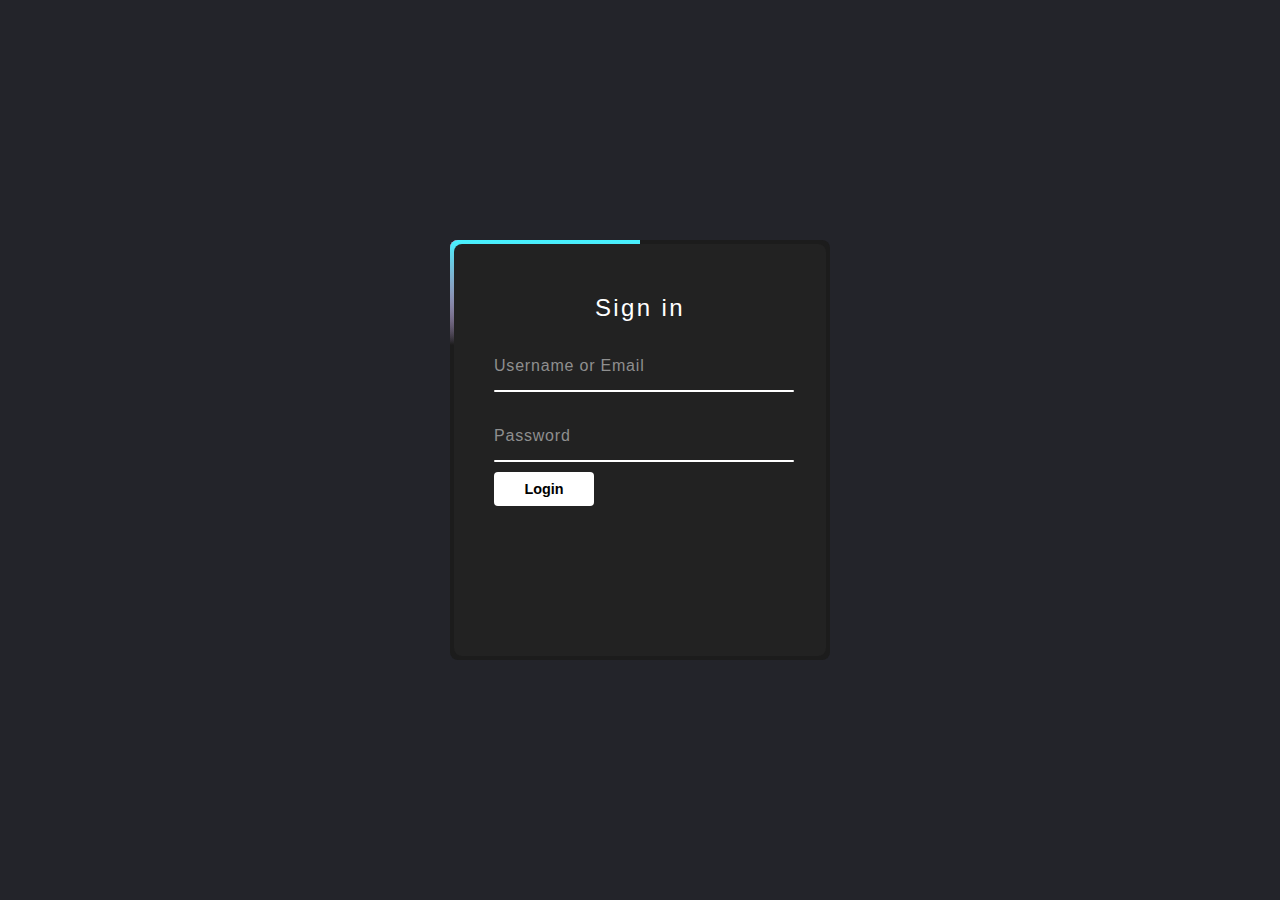
<file: index.html>
<!DOCTYPE html>
<html lang="en">

<head>
    <meta charset="UTF-8">
    <meta name="viewport" content="width=device-width, initial-scale=1.0">
    <title>Graphql</title>
    <link rel="stylesheet" href="./styles/loginStyle.css">
</head>

<body>
    <div class="box">
        <span class="borderLine"></span>
        <form id="Login">
            <h2>Sign in</h2>
            <div class="inputBox">
                <input id="username" type="text" required>
                <span>Username or Email</span>
                <i></i>
            </div>
            <div class="inputBox">
                <input id="password" type="password" required>
                <span>Password</span>
                <i></i>
            </div>
            <button type="submit">Login</button>
        </form>
    </div>

    <script src="./js/index.js"></script>
</body>

</html>
</file>
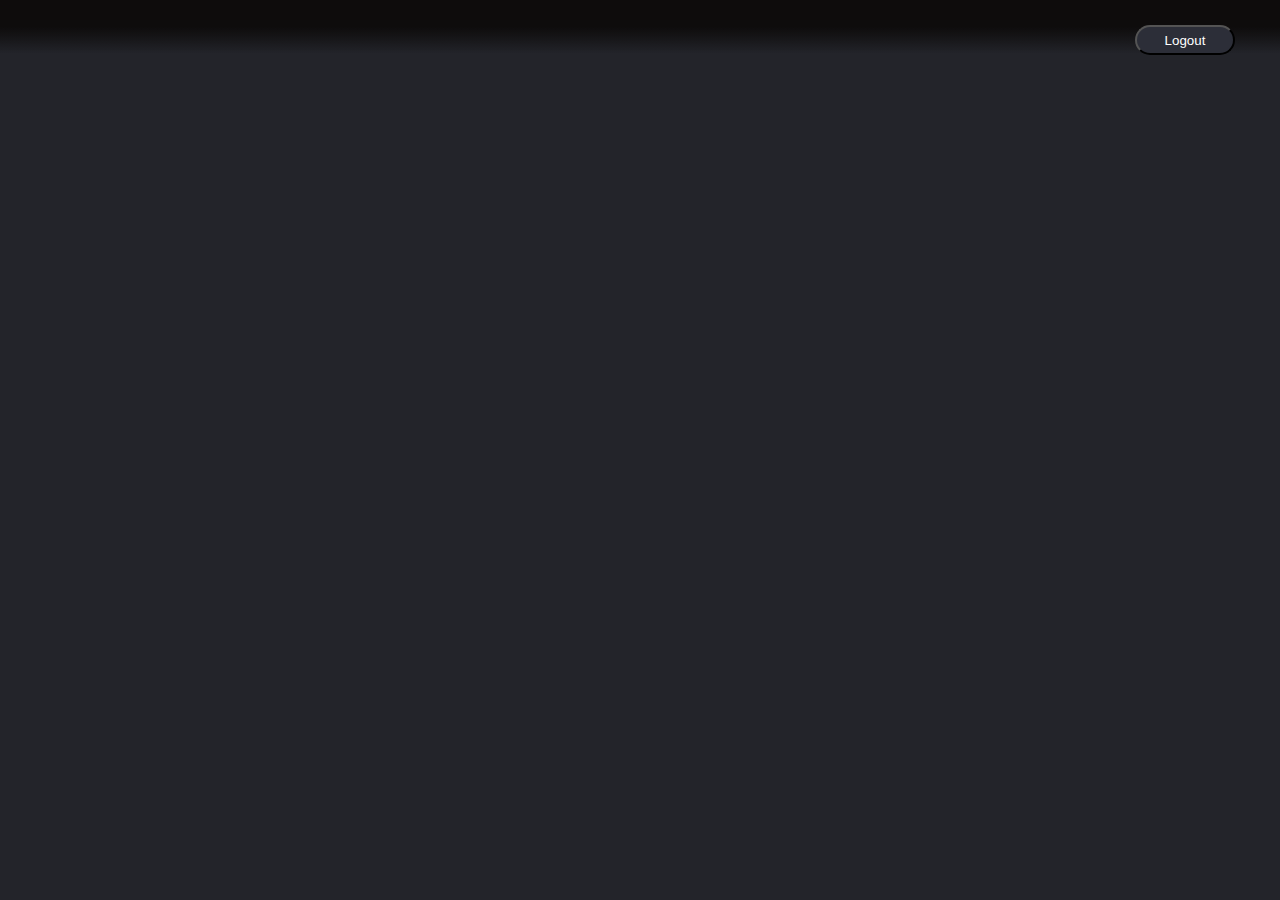
<file: profile.html>
<!DOCTYPE html>
<html lang="en">
<head>
    <meta charset="UTF-8">
    <meta name="viewport" content="width=device-width, initial-scale=1.0">
    <title>Graphql</title>
    <link rel="stylesheet" href="./styles/profileStyle.css">
</head>
<body>
    <div class="header">
        <h1 id="userName"></h1>
        <button id="logout">Logout</button>
    </div>
    
    <div id="container"></div>

    <script src="./js/profile.js"></script>
</body>
</html>
</file>
<file: styles/loginStyle.css>
@import url('https://fonts.googleapis.com/css2?family=Poppins:wght@300;400;500;600;700;800;900&display=swap');

*{
    margin: 0;
    padding: 0;
    box-sizing: border-box;
    font-family: 'Popins', sans-serif;
}

body {
    display: flex;
    justify-content: center;
    align-items: center;
    min-height: 100vh;
    background: #23242a;
}

.box {
    position: relative;
    width: 380px;
    height: 420px;
    background: #1c1c1c;
    border-radius: 8px;
    overflow: hidden;
}

.box::before {
    content: '';
    position: absolute;
    top: -50%;
    left: -50%;
    width: 380px;
    height: 420px;
    background: linear-gradient(0deg,transparent,transparent,#45f3ff,#45f3ff,#45f3ff);
    z-index: 1;
    transform-origin: bottom right;
    animation: animate 6s linear infinite;
}

.box::after {
    content: '';
    position: absolute;
    top: -50%;
    left: -50%;
    width: 380px;
    height: 420px;
    background: linear-gradient(0deg,transparent,transparent,#45f3ff,#45f3ff,#45f3ff);
    z-index: 1;
    transform-origin: bottom right;
    animation: animate 6s linear infinite;
    animation-delay: -3s;
}

.borderLine {
    position: absolute;
    inset: 0;
}

.borderLine::before {
    content: '';
    position: absolute;
    top: -50%;
    left: -50%;
    width: 380px;
    height: 420px;
    background: linear-gradient(0deg,transparent,transparent,#ff2770,#ff2770,#ff2770);
    z-index: 1;
    transform-origin: bottom right;
    animation: animate 6s linear infinite;
    animation-delay: -1.5s;
}

.borderLine::after {
    content: '';
    position: absolute;
    top: -50%;
    left: -50%;
    width: 380px;
    height: 420px;
    background: linear-gradient(0deg,transparent,transparent,#ff2770,#ff2770,#ff2770);
    z-index: 1;
    transform-origin: bottom right;
    animation: animate 6s linear infinite;
    animation-delay: -4.5s;
}

@keyframes animate {
    0% {
        transform: rotate(0deg);
    }

    100% {
        transform: rotate(360deg);
    }
}

.box form {
    position: absolute;
    inset: 4px;
    background: #222;
    padding: 50px 40px;
    border-radius: 8px;
    z-index: 2;
    display: flex;
    flex-direction: column;
}

.box form h2 {
    color: #fff;
    font-weight: 500;
    text-align: center;
    letter-spacing: .1em;
}

.box form .inputBox {
    position: relative;
    width: 300px;
    margin-top: 35px;
}

.box form .inputBox input {
    position: relative;
    width: 100%;
    height: 35px;
    padding: 10px;
    background: transparent;
    outline: none;
    border: none;
    box-shadow: none;
    color: #23242a;
    letter-spacing: .05em;
    transition: .5s;
    z-index: 10;
}

.box form .inputBox span {
    position: absolute;
    left: 0;
    pointer-events: none;
    color: #8f8f8f;
    font-size: 1em;
    letter-spacing: .05em;
    transition: .5s;
}

.box form .inputBox input:valid ~ span,
.box form .inputBox input:focus ~ span {
    color: #fff;
    font-size: .75em;
    transform: translateY(-20px);
}

.box form .inputBox i {
    position: absolute;
    left: 0;
    bottom: 0;
    width: 100%;
    height: 2px;
    background: #fff;
    border-radius: 4px;
    overflow: hidden;
    transition: .5s;
    pointer-events: none;
}

.box form .inputBox input:valid ~ i,
.box form .inputBox input:focus ~ i {
    height: 35px;
}

.box form button {
    border: none;
    outline: none;
    padding: 9px 25px;
    background: #fff;
    cursor: pointer;
    font-size: .9em;
    border-radius: 4px;
    font-weight: 600;
    width: 100px;
    margin-top: 10px;
}

.box form button:active {
    opacity: .8;
}
</file>
<file: styles/profileStyle.css>
@import url('https://fonts.googleapis.com/css2?family=Poppins:wght@300;400;500;600;700;800;900&display=swap');

* {
    margin: 0;
    padding: 0;
    box-sizing: border-box;
    font-family: 'Popins', sans-serif;
}

body {
    display: flex;
    flex-direction: column;
    justify-content: center;
    align-items: center;
    min-height: 100vh;
    background: #23242a;
}

.header {
    position: fixed;
    inset: 0;
    display: flex;
    justify-content: space-between;
    padding: 20px 45px;
    height: 80px;
    background: linear-gradient(0deg, transparent, transparent, #0e0c0c, #0e0c0c);
    color: #fff;
}

.header button {
    width: 100px;
    height: 30px;
    background-color: #2c2e38;
    color: #fff;
    border-radius: 15px;
    margin-top: 5px;
}

#container {
    margin-top: 80px;
    display: flex;
    flex-direction: column;
    justify-content: center;
    align-items: center;
    flex-wrap: wrap;
    /* gap: 10px; */
    width: 100%;
}

.user-info {
    color: #ffffff95;
    max-width: 95%;
    display: flex;
    justify-content: center;
    align-items: center;
    flex-direction: column;
    background: #2c2e38;
    padding: 20px;
    border-radius: 10px;
    box-shadow: 0 0 10px rgba(0, 0, 0, 0.1);
}

svg {
    background-color: #2c2e38;
    border-radius: 50px;
    box-shadow: 0 0 10px rgba(0, 0, 0, 0.1);
    margin: 20px;
}

svg .title {
    font: bold 18px sans-serif;
    fill: #FFF;
    text-anchor: middle;
}

svg .section {
    font: 14px sans-serif;
    fill: #AAA;
    text-anchor: middle;
}

svg .highlight {
    font: bold 14px sans-serif;
    fill: #FFF;
    text-anchor: middle;
}

svg .bonus {
    fill: #FFC107;
    font: 12px sans-serif;
    text-anchor: middle;
}
</file>
